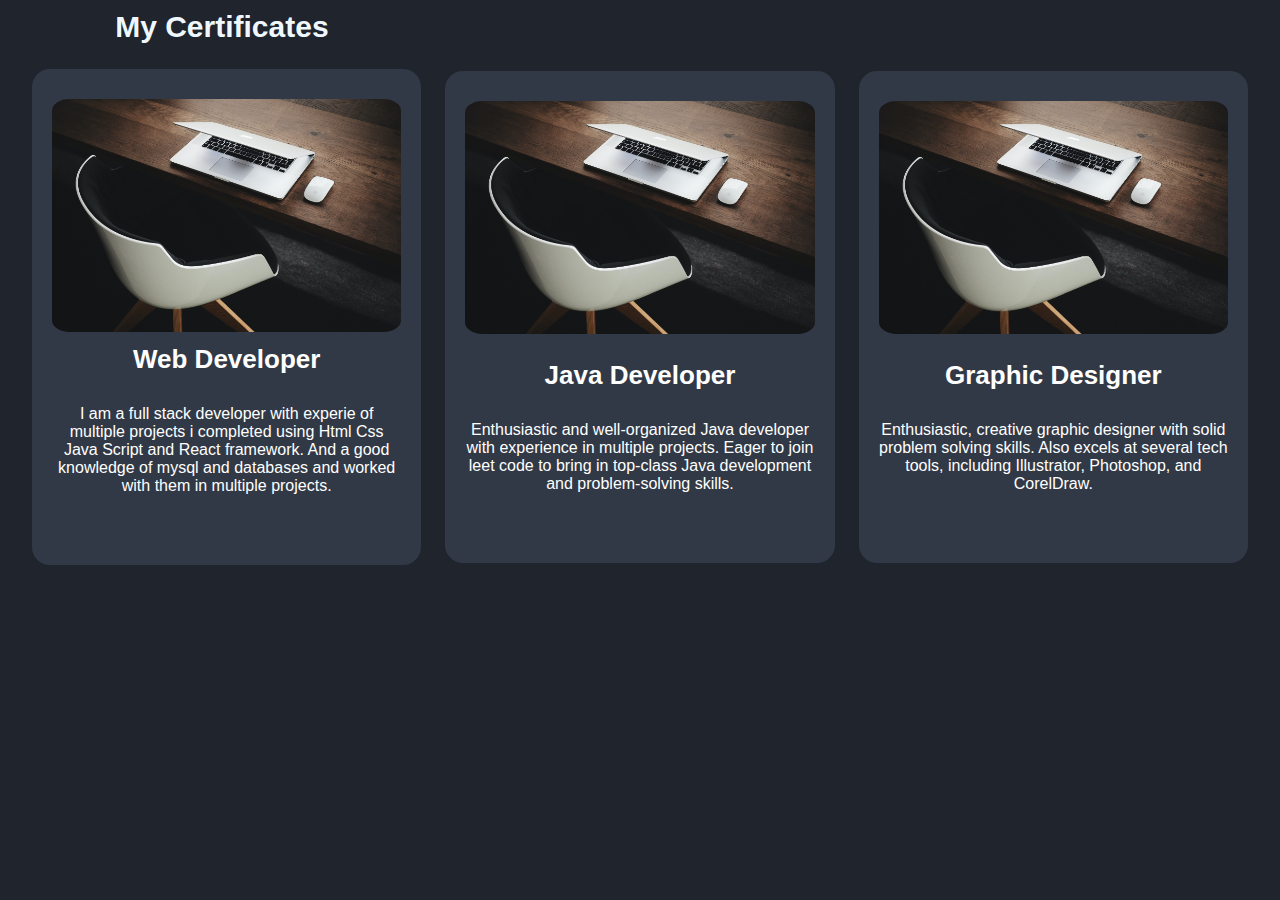
<file: certificate.html>
<!DOCTYPE html>
<html>

<head>
    <title>My College Certificates</title>
    <link rel="stylesheet" href="css/certificate.css">

</head>

<body>
    <header>
        <h1>My Certificates</h1>
        <a href=""><i class='bx bx-certification'></i></a>
    </header>

    <!-- <section class="main">

        <img src="images/portfolio6.jpg" alt="Certificate 1">
        <div class="box">
            <h2>Certificate 1</h2>
            <p>Description of Certificate 1</p>
        </div>



        <img src="images/portfolio6.jpg" alt="Certificate 2">
        <div class="box">
            <h2>Certificate 2</h2>
            <p>Description of Certificate 2</p>
        </div>



        <img src="images/portfolio6.jpg" alt="Certificate 3">
        <div class="box">
            <h2>Certificate 3</h2>
            <p>Description of Certificate 3</p>
        </div>

    </section> -->

    <section class="service" id="service">
        <h2 class="heading">Our<span>Services</span></h2>
        <div class="service-container">
            <div class="service-box">
                <img src="images/portfolio6.jpg" alt="">
                <h3>Web Developer</h3>
                <p>I am a full stack developer with experie of multiple projects i completed using Html Css Java Script
                    and React framework.
                    And a good knowledge of mysql and databases and worked with them in multiple projects.</p>
                
            </div>



            <div class="service-box"><i class='bx bxl-java'></i>


                <img src="images/portfolio6.jpg" alt="">
                <h3>Java Developer</h3>

                <p>Enthusiastic and well-organized Java developer with experience in multiple projects. Eager to join
                    leet code
                    to bring in top-class Java development and problem-solving skills. </p>
                
            </div>

            <div class="service-box"><i class='bx bx-paint-roll'></i>
                <img src="images/portfolio6.jpg" alt="">
                <h3>Graphic Designer</h3>
                <p>Enthusiastic, creative graphic designer with solid problem solving skills. Also excels at several
                    tech tools, including Illustrator, Photoshop, and
                    CorelDraw.</p>
                
            </div>
        </div>

    </section>


</body>

</html>
</file>
<file: css/certificate.css>
* {
    font-family: 'Poppins', sans-serif;
    margin: 0;
    padding: 0;
    box-sizing: border-box;
    text-decoration: none;
    border: none;
    outline: none;
    scroll-behavior: smooth;

    --bg--color: #1f242d;
    --second-bg-color: #323946;
    --text-color: #fff;
    --main-color: #0ef;




}


body {
	font-family: Arial, sans-serif;
	margin: 0;
	padding: 0;
    background-color: #1f242d;
    
}
html {
    font-size: 62.5%;
    overflow-x: hidden;

}

header {
    position: fixed;
    top: 0;
    left: 0;
    width: 100%;
    padding: 1rem 9%;
    background: #1f242d;
    display: flex;
    justify-content: space-between;
    align-items: center;
    z-index: 100;
    color: aliceblue;
    text-align: center;
}

header h1 {
  
	margin: 0;
    font-size: 3rem;
   

}

.service-container img{
    width: 100%;
    border-radius: 5%;

    
}





.service h2 {
    margin-bottom: 5rem;

}

.service-container {
    display: flex;
    justify-content: center;
    align-items: center;
    flex-wrap: wrap;
    gap: 2rem;
    margin-left: 3rem;
    margin-right: 3rem;
    color: #fff;

}

.service-container .service-box {
    flex: 1 1 30rem;
    background: var(--second-bg-color);
    padding: 3rem 2rem 4rem;
    border-radius: 2rem;
    text-align: center;
    border: .2rem solid var(--bg--color);
    transition: .5s ease;

}

.service-container .service-box:hover {
    border-color: var(--main-color);
    transform: scale(1.04);
}

.service-box i {
    font-size: 7rem;
    color: var(--main-color);
}

.service-box h3 {
    font-size: 2.6rem;
    margin-top: 1rem;
}

.service-box p {
    font-size: 1.6rem;
    margin: 3rem 0 3rem;
}
</file>
